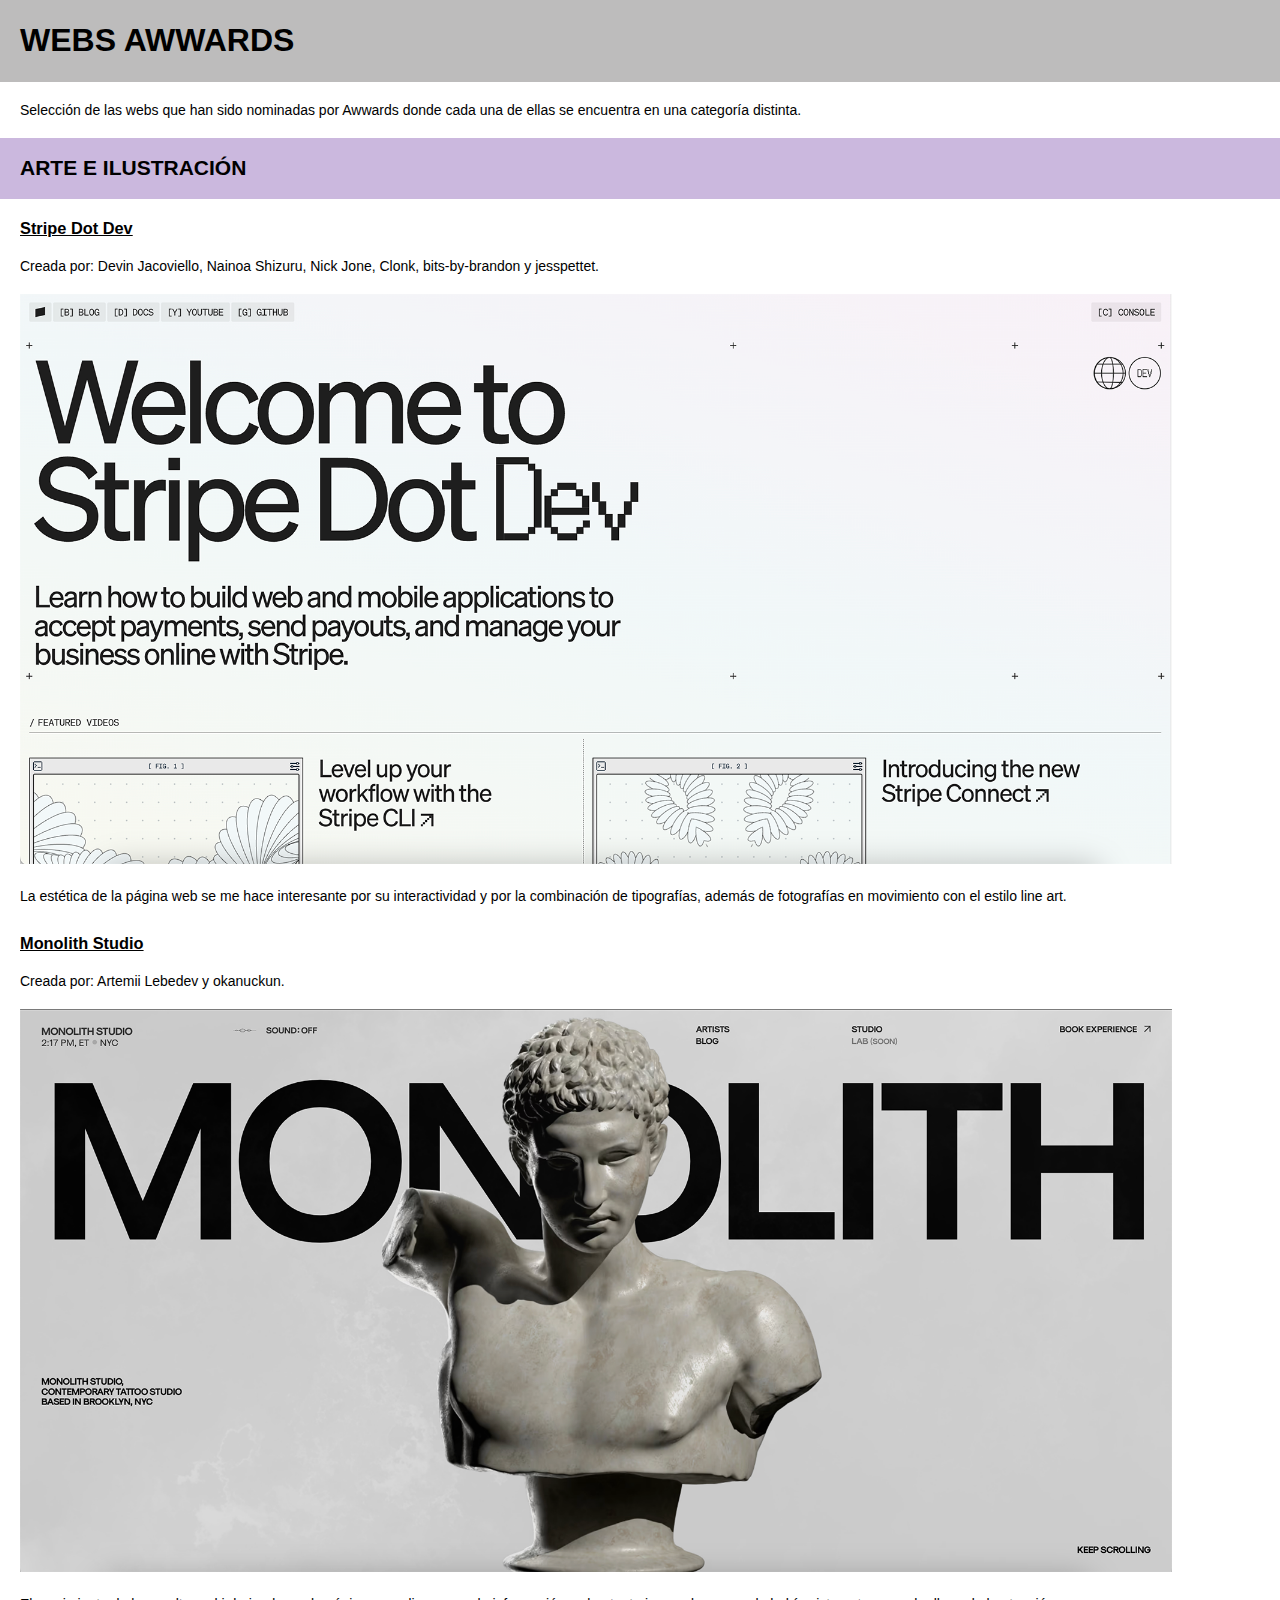
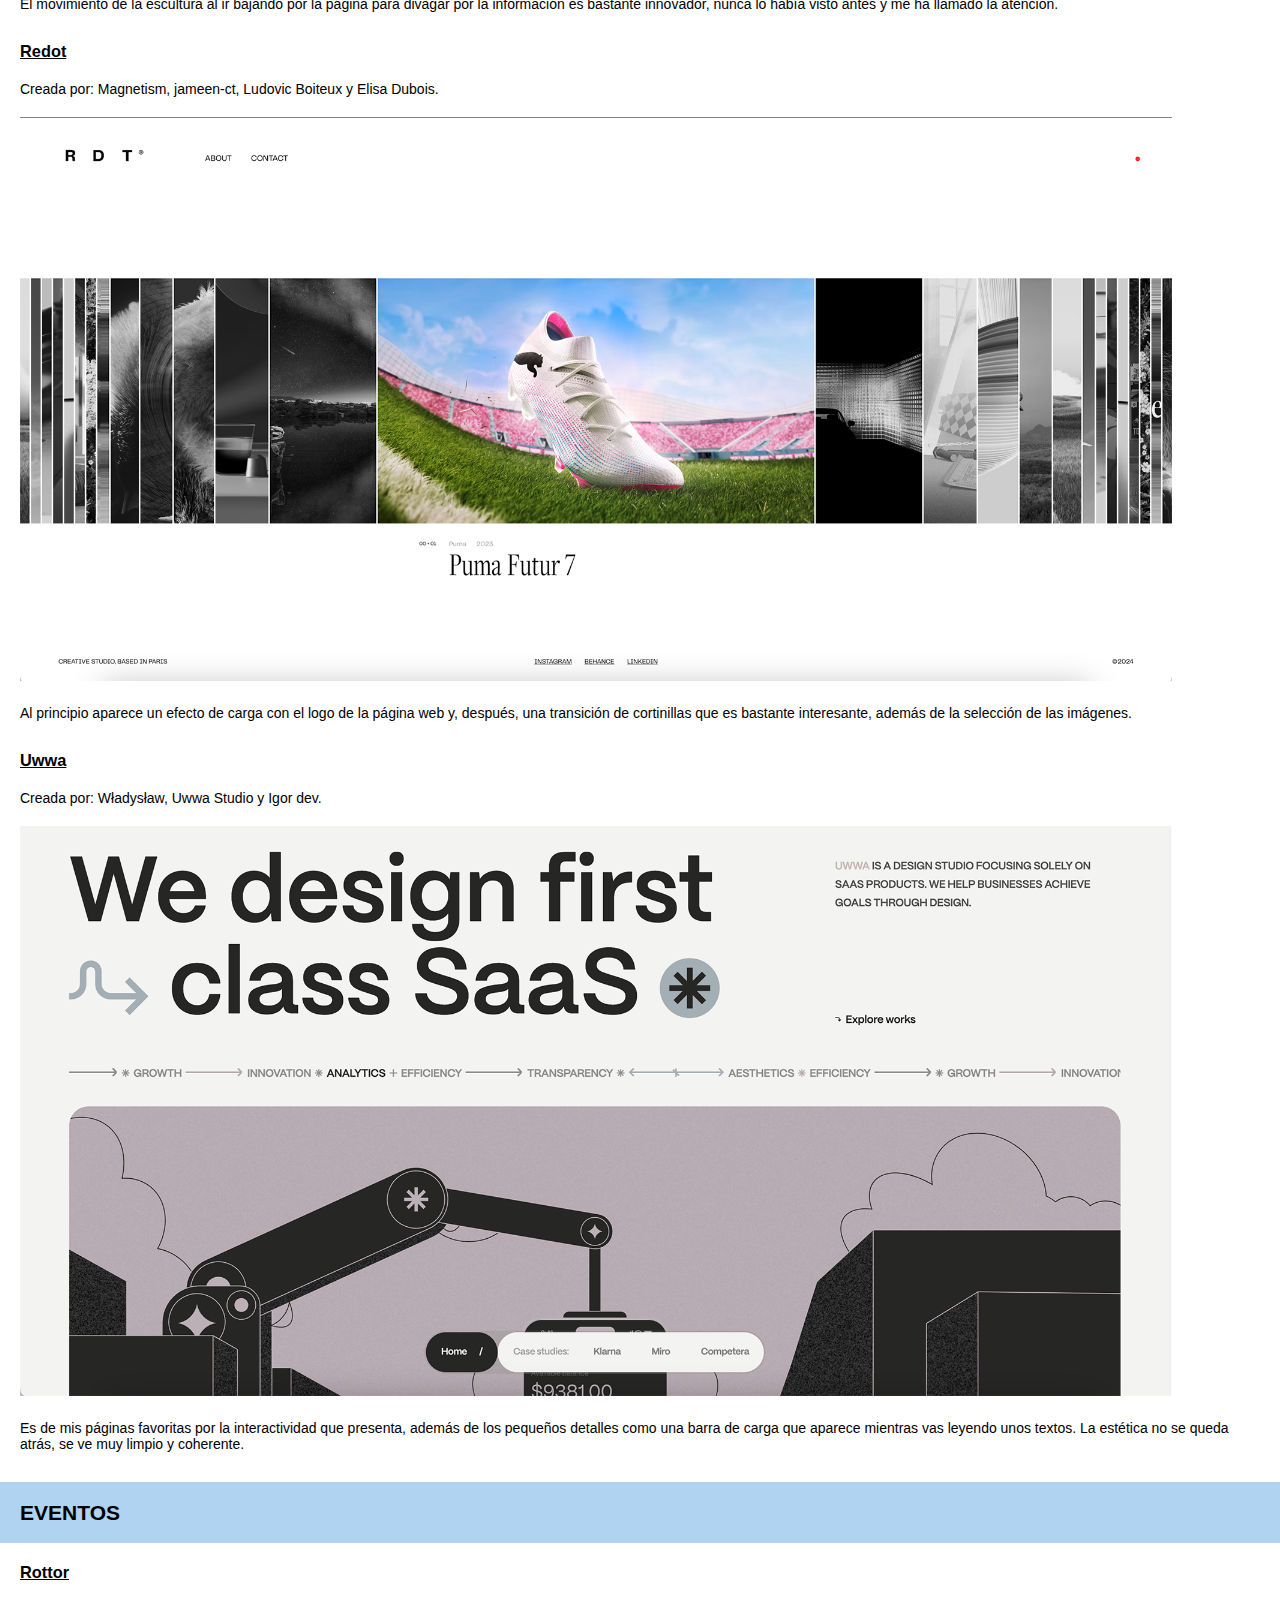
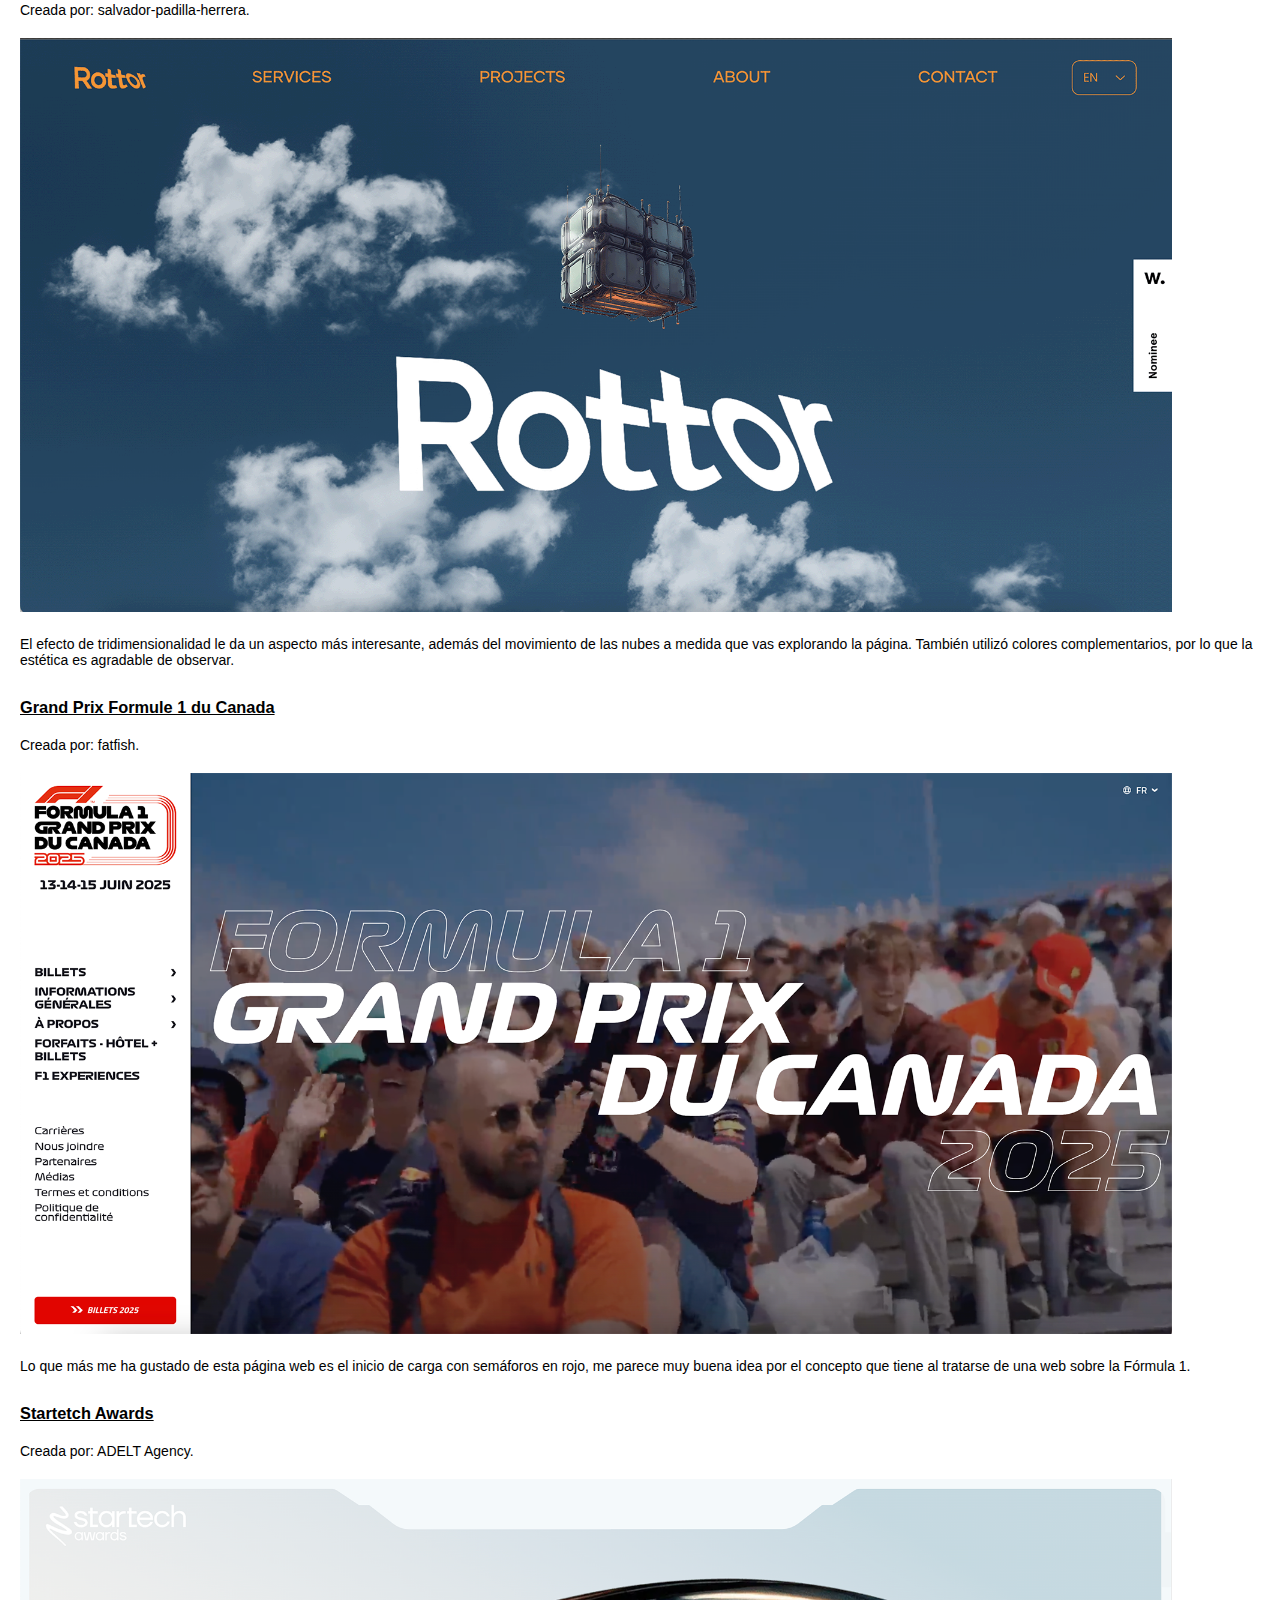
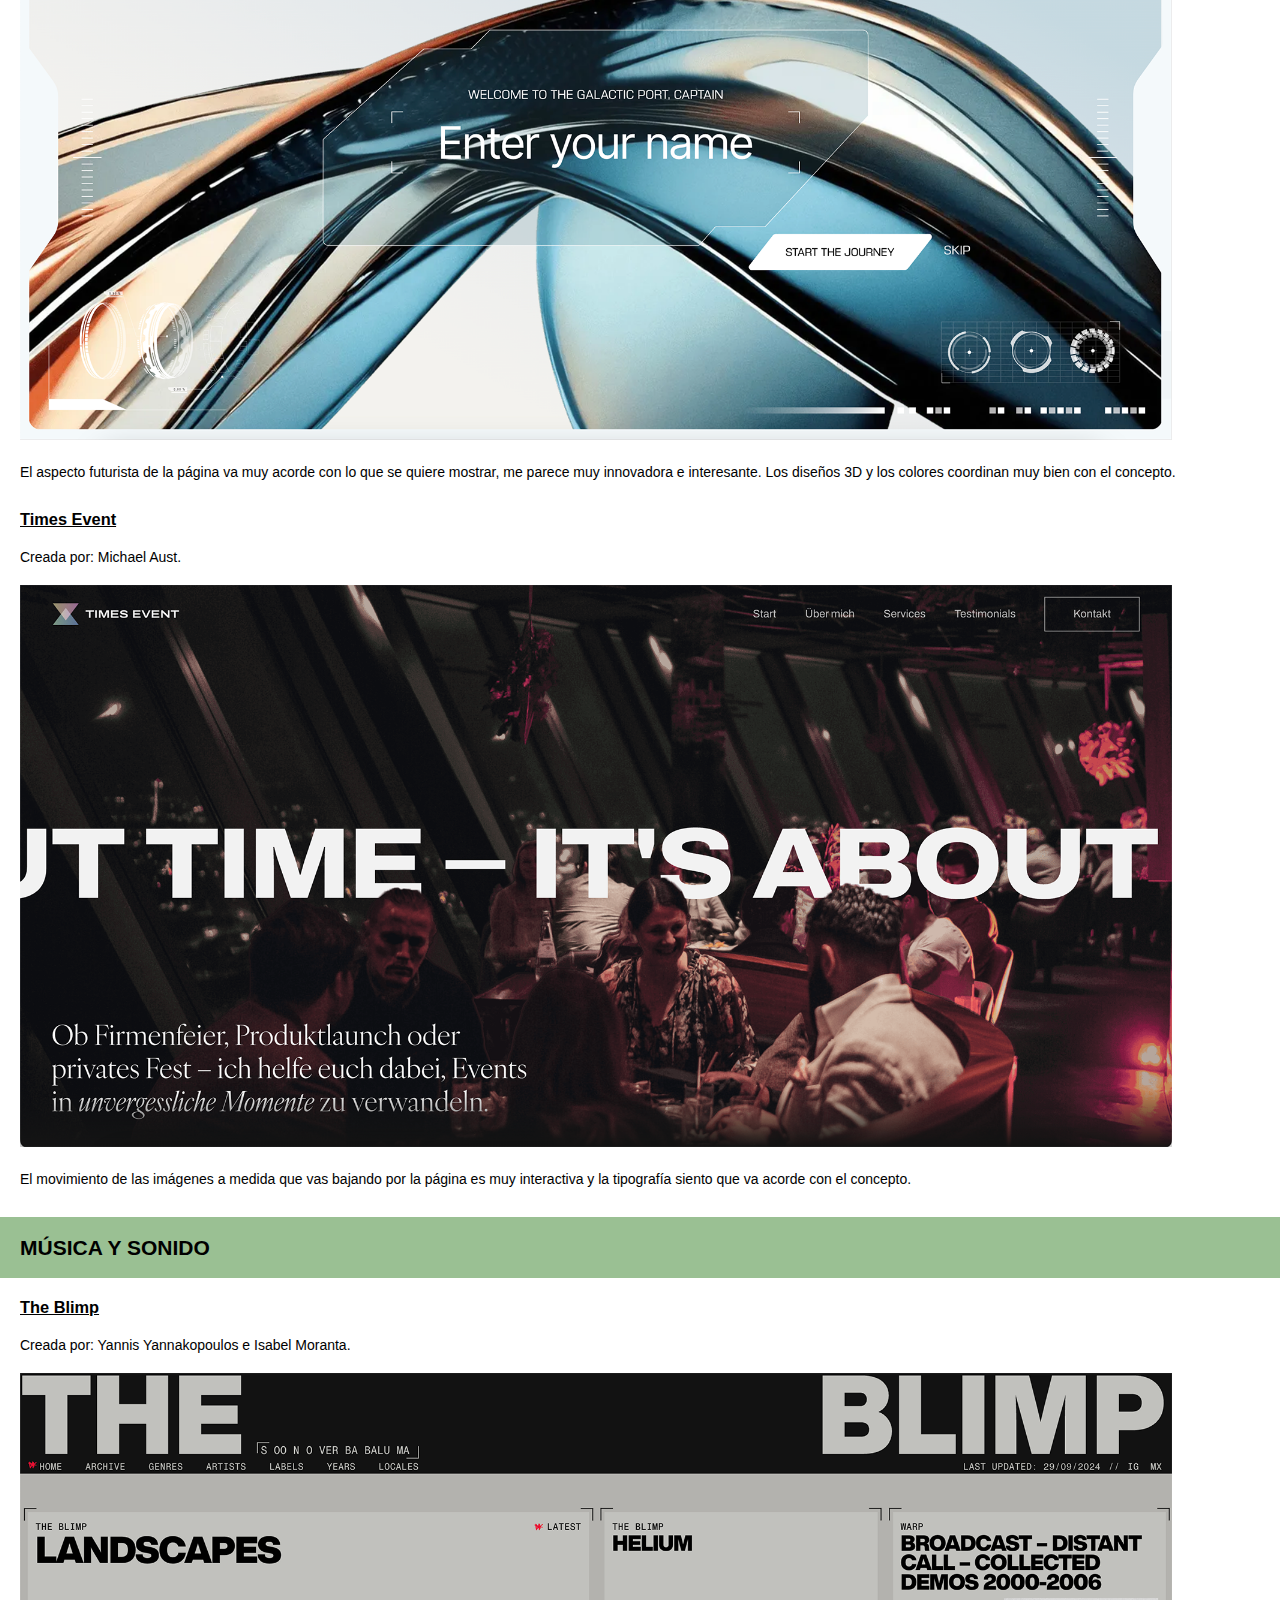
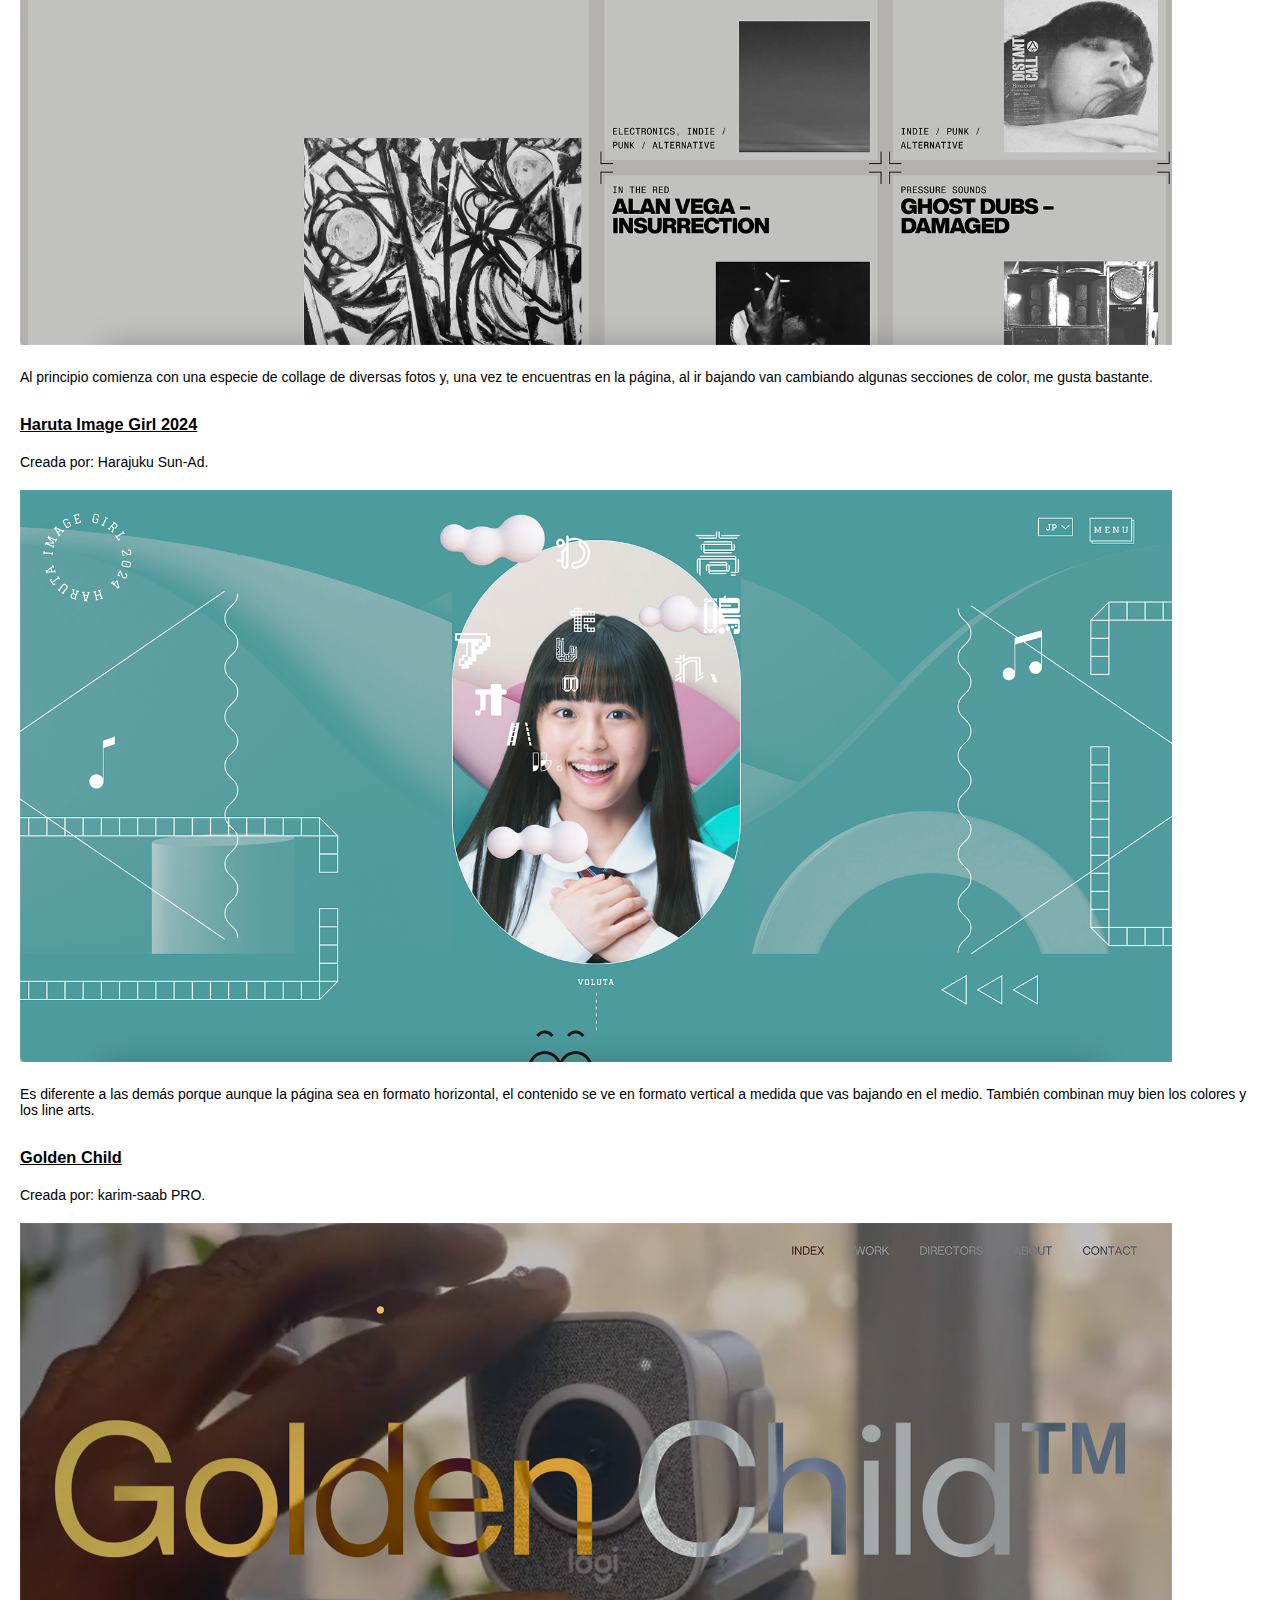
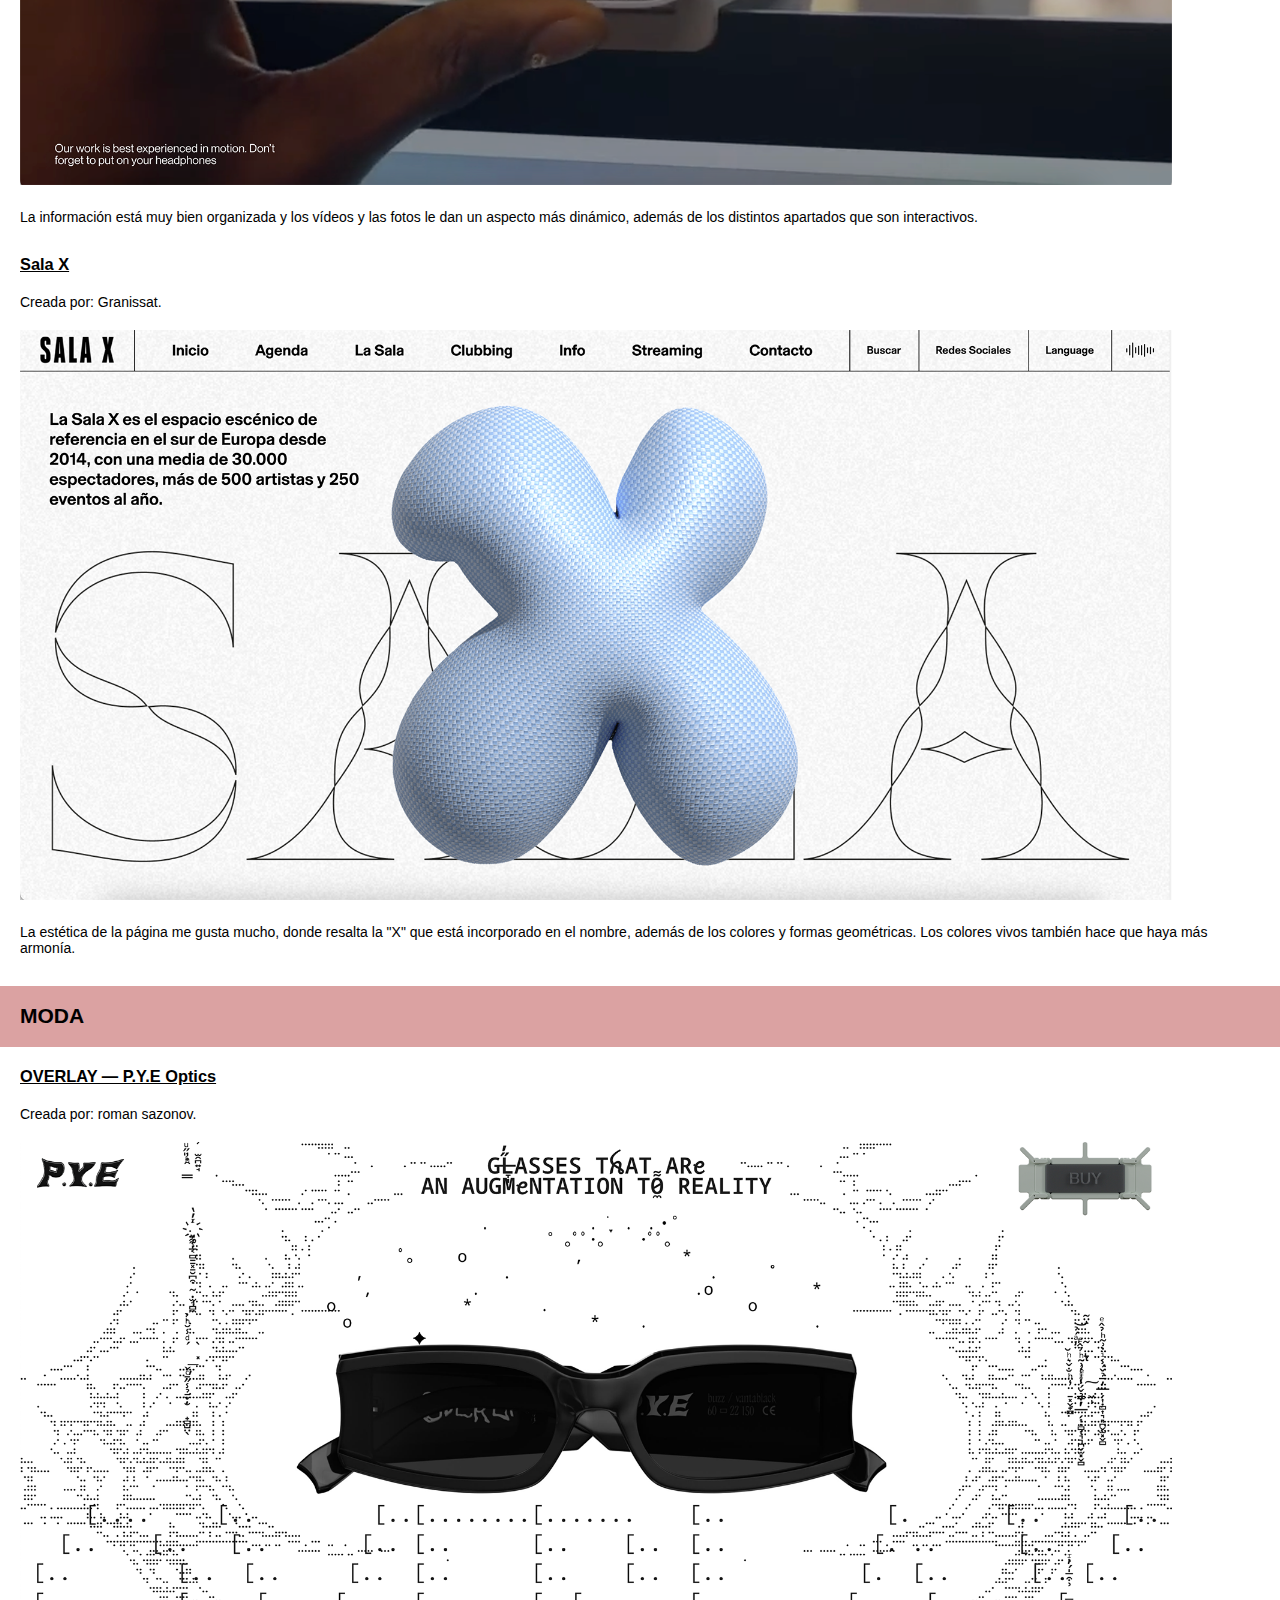
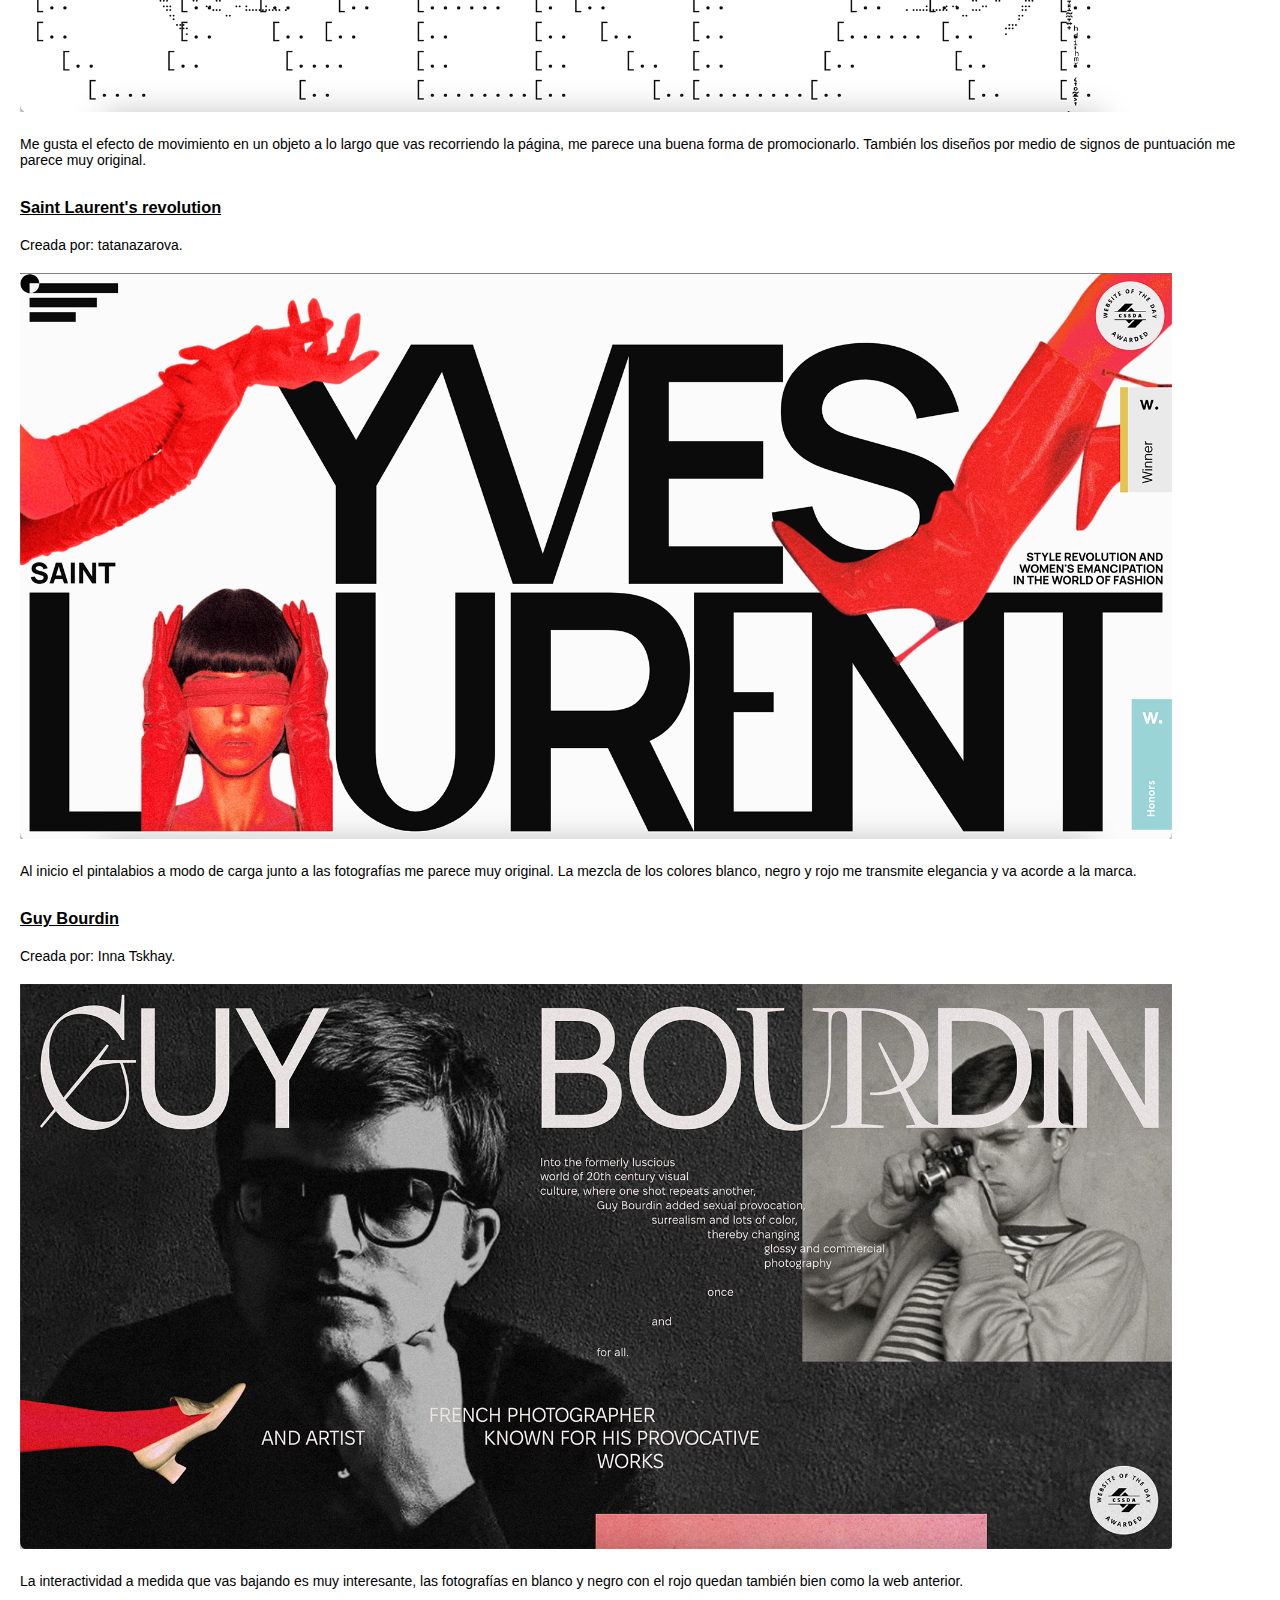
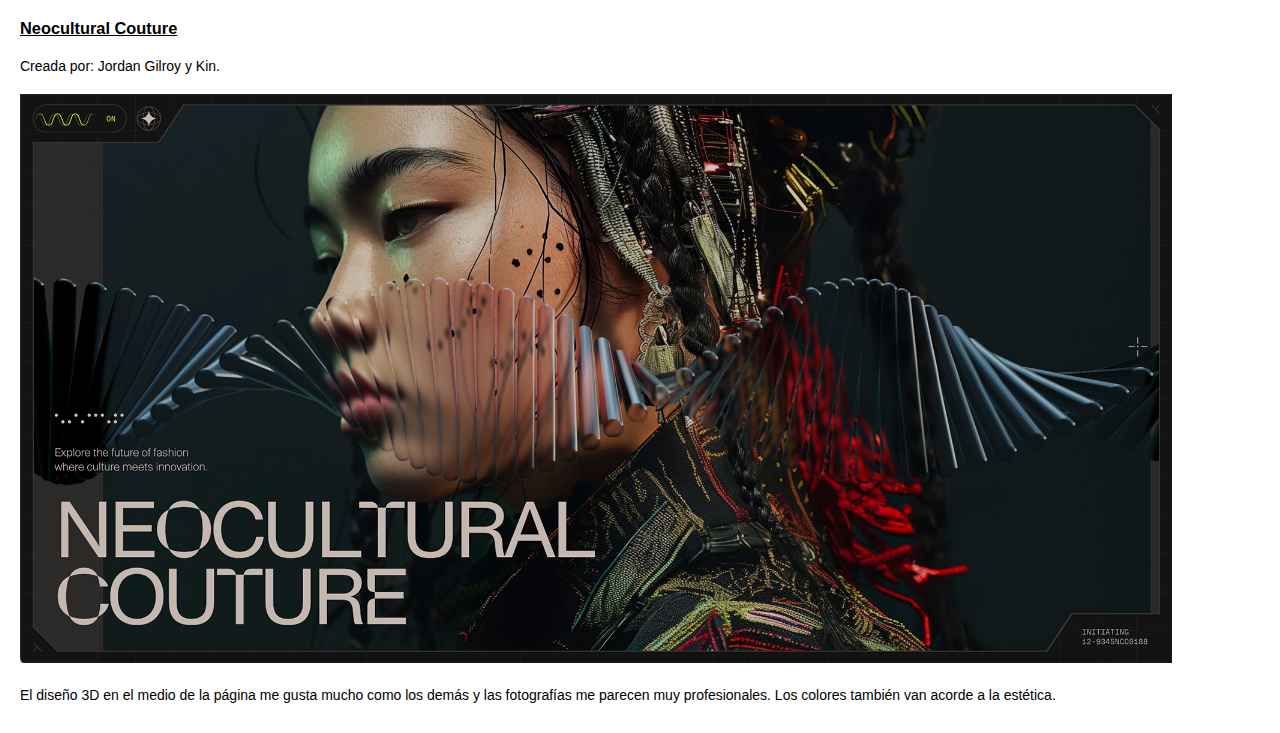
<file: Ejercicio02/index.html>
<!DOCTYPE html>
<html lang="en">
<head>
    <meta charset="UTF-8">
    <meta name="viewport" content="width=device-width, initial-scale=1.0">
    <title>Muestra awwwards</title>
    <link rel="stylesheet" href="style.css">
</head>
<body>

    <div class="contenedor">
    <h1>WEBS AWWARDS</h1>
    </div>

    <p class="inicio">Selección de las webs que han sido nominadas por Awwards donde cada una de ellas se encuentra en una categoría distinta. </p>

    <div class="titulo1">
        <h2>ARTE E ILUSTRACIÓN</h2>
    </div>

        <div class="secundario">
        <h3><a href="https://stripe.dev/">Stripe Dot Dev</a></h3> 
        </div>

        <div class="inicio">
        <p>Creada por: Devin Jacoviello, Nainoa Shizuru, Nick Jone, Clonk, bits-by-brandon y jesspettet. </p>
        </div>
        <img src="imagenes/primera.png" class="fluida" alt="">

        <p class="texto">
        La estética de la página web se me hace interesante por su interactividad y por la combinación de tipografías, además de fotografías en movimiento con el estilo line art.
        </p>

        <div class="secundario">
            <h3><a href="https://monolithstudio.com/">Monolith Studio</a></h3> 
            </div>
    
            <div class="inicio">
            <p>Creada por: Artemii Lebedev y okanuckun. </p>
            </div>
            <img src="imagenes/segunda.png" class="fluida" alt="">
    
            <p class="texto">
            El movimiento de la escultura al ir bajando por la página para divagar por la información es bastante innovador, nunca lo había visto antes y me ha llamado la atención.
            </p>
    
        <div class="secundario">
            <h3><a href="https://redot.fr/">Redot</a></h3> 
            </div>
        
            <div class="inicio">
            <p>Creada por: Magnetism, jameen-ct, Ludovic Boiteux y Elisa Dubois.</p>
            </div>
            <img src="imagenes/tercera.png" class="fluida" alt="">
        
            <p class="texto">
                Al principio aparece un efecto de carga con el logo de la página web y, después, una transición de cortinillas que es bastante interesante, además de la selección de las imágenes.
            </p>

        <div class="secundario">
            <h3><a href="https://www.uwwa.co/">Uwwa</a></h3> 
            </div>
            
            <div class="inicio">
            <p>Creada por: Władysław, Uwwa Studio y Igor dev.</p>
            </div>
            <img src="imagenes/cuarta.png" class="fluida" alt="">
        
            <p class="texto">
                Es de mis páginas favoritas por la interactividad que presenta, además de los pequeños detalles como una barra de carga que aparece mientras vas leyendo unos textos. La estética no se queda atrás, se ve muy limpio y coherente.
            </p>

    <div class="titulo2">
        <h2>EVENTOS</h2>
    </div>

        <div class="secundario">
            <h3><a href="https://www.rottor.pro/">Rottor</a></h3> 
            </div>
            
            <div class="inicio">
            <p>Creada por: salvador-padilla-herrera.</p>
            </div>
            <img src="imagenes/quinta.png" class="fluida" alt="">
        
            <p class="texto">
                El efecto de tridimensionalidad le da un aspecto más interesante, además del movimiento de las nubes a medida que vas explorando la página. También utilizó colores complementarios, por lo que la estética es agradable de observar.
            </p>

        <div class="secundario">
            <h3><a href="https://www.rottor.pro/">Grand Prix Formule 1 du Canada</a></h3> 
            </div>
                
            <div class="inicio">
            <p>Creada por: fatfish.</p>
            </div>
            <img src="imagenes/sexta.png" class="fluida" alt="">
            
            <p class="texto">
                Lo que más me ha gustado de esta página web es el inicio de carga con semáforos en rojo, me parece muy buena idea por el concepto que tiene al tratarse de una web sobre la Fórmula 1.
            </p>

        <div class="secundario">
            <h3><a href="https://awards.startech.vc/en">Startetch Awards
            </a></h3> 
            </div>
                    
            <div class="inicio">
            <p>Creada por: ADELT Agency.</p>
            </div>
            <img src="imagenes/septima.png" class="fluida" alt="">
                
            <p class="texto">
                    El aspecto futurista de la página va muy acorde con lo que se quiere mostrar, me parece muy innovadora e interesante. Los diseños 3D y los colores coordinan muy bien con el concepto.
            </p>

        <div class="secundario">
            <h3><a href="https://times-event.de/">Times Event
            </a></h3> 
            </div>
                        
            <div class="inicio">
            <p>Creada por: Michael Aust.</p>
            </div>
            <img src="imagenes/octava.png" class="fluida" alt="">
                    
            <p class="texto">
                    El movimiento de las imágenes a medida que vas bajando por la página es muy interactiva y la tipografía siento que va acorde con el concepto.
            </p>

    <div class="titulo3">
        <h2>MÚSICA Y SONIDO</h2>
    </div>

        <div class="secundario">
            <h3><a href="https://www.blimp.gr/">The Blimp</a></h3> 
            </div>
            
            <div class="inicio">
            <p>Creada por: Yannis Yannakopoulos e Isabel Moranta.</p>
            </div>
            <img src="imagenes/novena.png" class="fluida" alt="">
        
            <p class="texto">
                Al principio comienza con una especie de collage de diversas fotos y, una vez te encuentras en la página, al ir bajando van cambiando algunas secciones de color, me gusta bastante.
            </p>


        <div class="secundario">
            <h3><a href="https://www.haruta-shoes.co.jp/catalog/girl2024/">Haruta Image Girl 2024</a></h3> 
            </div>
                
            <div class="inicio">
            <p>Creada por: Harajuku Sun-Ad.</p>
            </div>
            <img src="imagenes/decima.png" class="fluida" alt="">
            
            <p class="texto">
                    Es diferente a las demás porque aunque la página sea en formato horizontal, el contenido se ve en formato vertical a medida que vas bajando en el medio. También combinan muy bien los colores y los line arts.
            </p>

        <div class="secundario">
            <h3><a href="https://www.goldenchild.media/">Golden Child</a></h3> 
            </div>
                    
            <div class="inicio">
            <p>Creada por: karim-saab PRO.</p>
            </div>
            <img src="imagenes/once.png" class="fluida" alt="">
                
            <p class="texto">
                    La información está muy bien organizada y los vídeos y las fotos le dan un aspecto más dinámico, además de los distintos apartados que son interactivos.
            </p>

        <div class="secundario">
            <h3><a href="https://lasalax.com/">Sala X</a></h3> 
            </div>
                        
            <div class="inicio">
            <p>Creada por: Granissat.</p>
            </div>
            <img src="imagenes/doce.png" class="fluida" alt="">
                    
            <p class="texto">
                    La estética de la página me gusta mucho, donde resalta la "X" que está incorporado en el nombre, además de los colores y formas geométricas. Los colores vivos también hace que haya más armonía.
            </p>

    <div class="titulo4">
        <h2>MODA</h2>
    </div>

    <div class="secundario">
        <h3><a href="https://en.overlay.pyeoptics.com/">OVERLAY — P.Y.E Optics</a></h3> 
        </div>
                    
        <div class="inicio">
        <p>Creada por: roman sazonov.</p>
        </div>
        <img src="imagenes/trece.png" class="fluida" alt="">
                
        <p class="texto">
                Me gusta el efecto de movimiento en un objeto a lo largo que vas recorriendo la página, me parece una buena forma de promocionarlo. También los diseños por medio de signos de puntuación me parece muy original.
        </p>

    <div class="secundario">
        <h3><a href="https://ysl-revolution.com/">Saint Laurent's revolution</a></h3> 
        </div>
                        
        <div class="inicio">
        <p>Creada por: tatanazarova.</p>
        </div>
        <img src="imagenes/catorce.png" class="fluida" alt="">
                    
        <p class="texto">
                Al inicio el pintalabios a modo de carga junto a las fotografías me parece muy original. La mezcla de los colores blanco, negro y rojo me transmite elegancia y va acorde a la marca.
        </p>


    <div class="secundario">
        <h3><a href="https://bourdin.tilda.ws/">Guy Bourdin</a></h3> 
        </div>
                            
        <div class="inicio">
        <p>Creada por: Inna Tskhay.</p>
        </div>
        <img src="imagenes/quince.png" class="fluida" alt="">
                        
        <p class="texto">
                La interactividad a medida que vas bajando es muy interesante, las fotografías en blanco y negro con el rojo quedan también bien como la web anterior.
        </p>

    <div class="secundario">
        <h3><a href="https://www.neoculturalcouture.com/">Neocultural Couture</a></h3> 
        </div>
                                
        <div class="inicio">
        <p>Creada por: Jordan Gilroy y Kin.</p>
        </div>
        <img src="imagenes/dieciseis.png" class="fluida" alt="">
                            
        <p class="texto">
                El diseño 3D en el medio de la página me gusta mucho como los demás y las fotografías me parecen muy profesionales. Los colores también van acorde a la estética.
        </p>







    




    
        


    
    
</body>
</html>
</file>
<file: Ejercicio02/style.css>
body {
    margin: 0px;
    padding: 0px;
    font-family: Arial, Helvetica, sans-serif;
}


.contenedor {
    font-size: 16px;
    background-color: rgb(189, 188, 188);
    padding: 1px;
    padding-left: 20px;

}

.inicio {
    font-size: 14px;
    margin: 20px;
}

.texto {
    font-size: 14px;
    margin: 20px;
    margin-bottom: 30px;
}

.titulo1 {
    font-size: 14px;
    background-color: rgb(203, 184, 222);
    padding-top: 1px;
    padding-left: 20px;
    padding-bottom: 1px;
}

.titulo2 {
    font-size: 14px;
    background-color: rgb(176, 211, 241);
    padding-top: 1px;
    padding-left: 20px;
    padding-bottom: 1px;
}

.titulo3 {
    font-size: 14px;
    background-color: rgb(154, 192, 147);;
    padding-top: 1px;
    padding-left: 20px;
    padding-bottom: 1px;
}

.titulo4 {
    font-size: 14px;
    background-color: rgb(219, 162, 162);
    padding-top: 1px;
    padding-left: 20px;
    padding-bottom: 1px;
}

.secundario {
    font-size: 14px;
    margin: 20px;
    a {
        color:rgb(0, 0, 0)
    }
}

img.fluida {
    width: 90%;
    padding-left: 20px;
}
</file>
